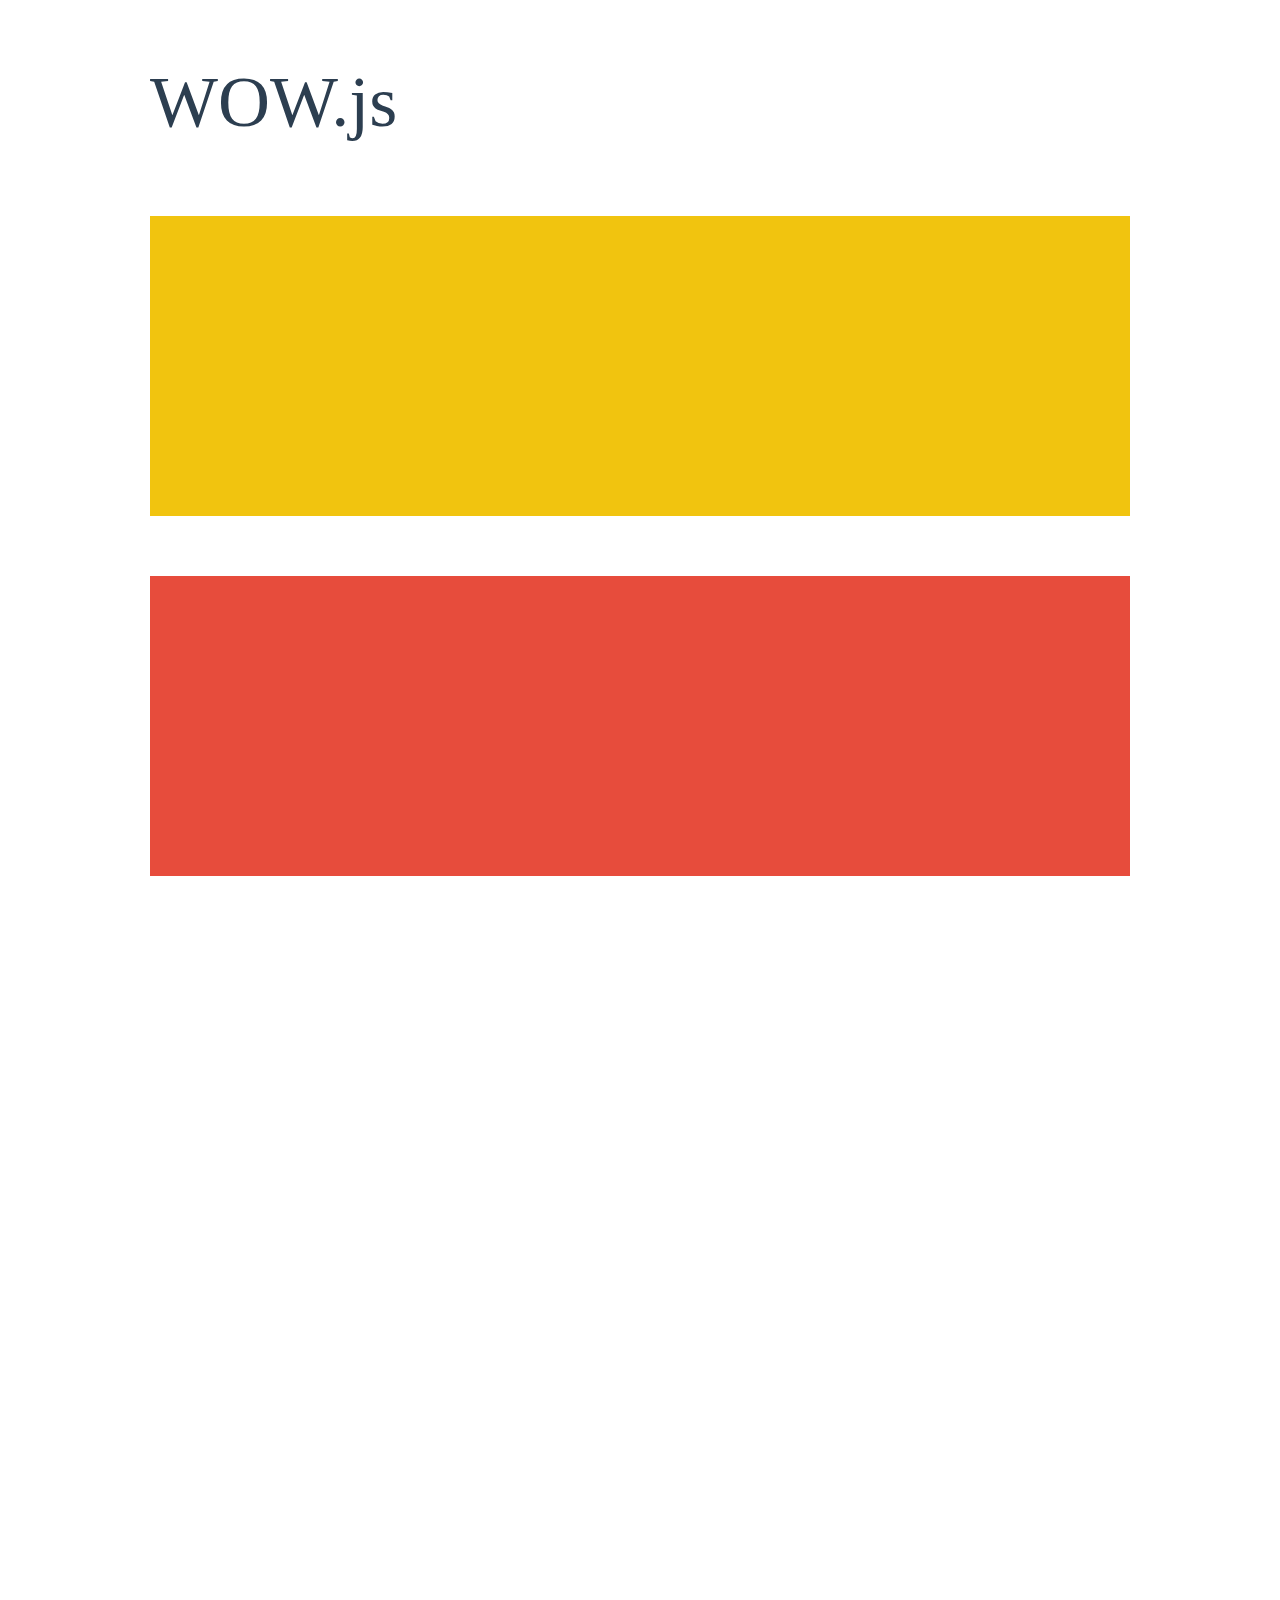
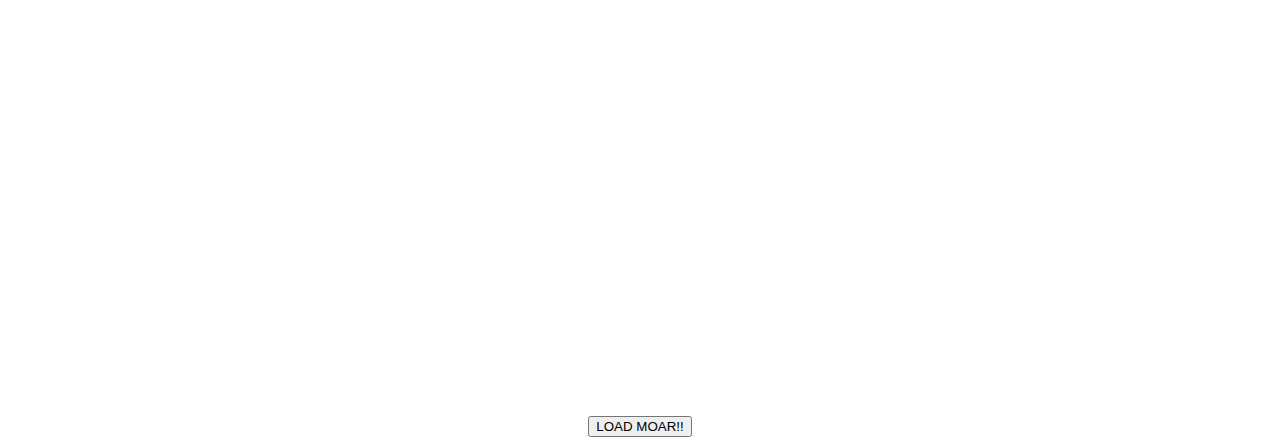
<file: index (4)/WOW-master/demo.html>
<!doctype html>

<html lang="en">
<head>
  <meta charset="utf-8">
  <title>WOW</title>
  <link rel="stylesheet" href="css/libs/animate.css">
  <link rel="stylesheet" href="css/site.css">
  <style>
    .wow:first-child {
      visibility: hidden;
    }
  </style>
  <!--[if IE]>
    <script src="http://html5shiv.googlecode.com/svn/trunk/html5.js"></script>
  <![endif]-->
</head>

<body>
  <div id="container">
    <header>
      <h1>WOW.js</h1>
    </header>
    <div id="main">
      <section class="wow fadeInDown" style="background-color: #f1c40f;"></section>
      <section class="wow pulse" style="background-color: #e74c3c;" data-wow-iteration="infinite" data-wow-duration="1500ms"></section>
      <section class="section--purple wow slideInRight" data-wow-delay="2s"></section>
      <section class="section--blue wow bounceInLeft" data-wow-offset="300"></section>
      <section class="section--green wow slideInLeft" data-wow-duration="4s"></section>
      <button id="moar">LOAD MOAR!!</button>
    </div>
  </div>
  <script src="dist/wow.js"></script>
  <script>
    wow = new WOW(
      {
        animateClass: 'animated',
        offset:       100,
        callback:     function(box) {
          console.log("WOW: animating <" + box.tagName.toLowerCase() + ">")
        }
      }
    );
    wow.init();
    document.getElementById('moar').onclick = function() {
      var section = document.createElement('section');
      section.className = 'section--purple wow fadeInDown';
      this.parentNode.insertBefore(section, this);
    };
  </script>
</body>
</html>
</file>
<file: index (4)/WOW-master/css/site.css>
h1 {
  font-size:     72px;
  line-height:   1.5;
  color: #2c3e50;
  font-weight:   100;
}

#container {
  width:  980px;
  margin: 0 auto;
}

section {
  height: 300px;
  margin: 60px 0;
}

.section--purple {
  background-color: #9b59b6;
}

.section--blue {
  background-color: #3498db;
}

.section--green {
  background-color: #2ecc71;
}

#main {
  text-align: center;
}

#more {
  margin: 20px auto 48px;
}
</file>
